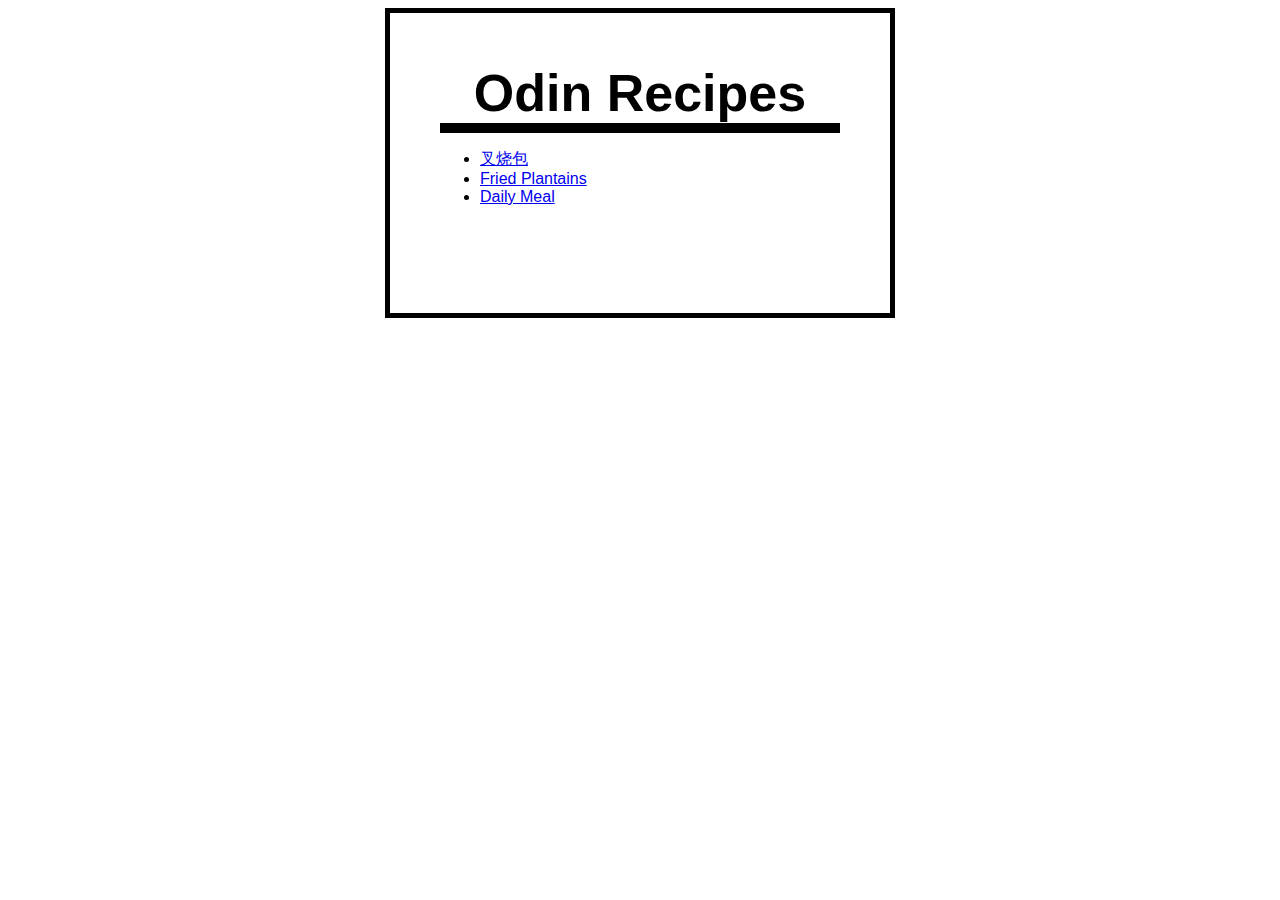
<file: index.html>
<!doctype html>
<html lang="en">
  <head>
    <meta charset="UTF-8" />
    <meta name="viewport" content="width=device-width, initial-scale=1" />
    <link href="style.css" rel="stylesheet" />
    <title>Recipes</title>
  </head>
  <body>
    <div class="recipes-box">
      <h1 class="center-title">Odin Recipes</h1>
      <ul>
        <li><a href="recipes/叉烧包.html">叉烧包</a></li>
        <li><a href="recipes/fried-plantains.html">Fried Plantains</a></li>
        <li><a href="recipes/daily-meal.html">Daily Meal</a></li>
      </ul>
    </div>
  </body>
</html>
</file>
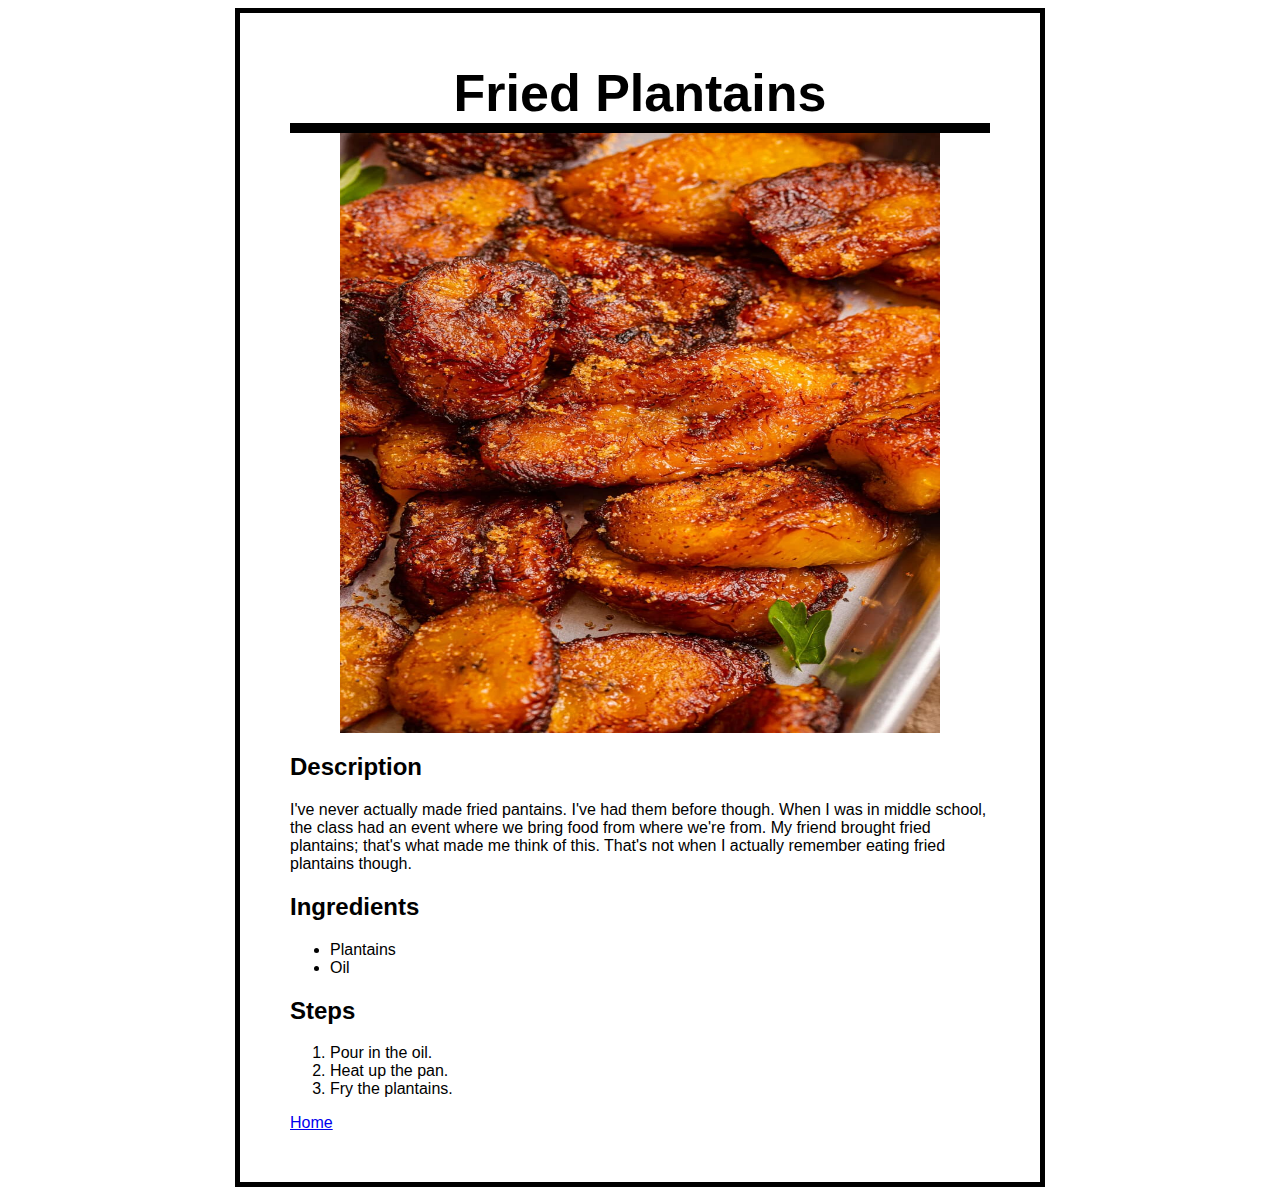
<file: recipes/fried-plantains.html>
<!doctype html>
<html lang="en">
  <head>
    <meta charset="UTF-8" />
    <meta name="viewport" content="width=device-width, initial-scale=1" />
    <title></title>
    <link href="../style.css" rel="stylesheet" />
  </head>
  <body>
    <div class="article">
      <h1 class="center-title">Fried Plantains</h1>
      <img
        src="../public/fried-plantains.jpg"
        alt="Image of Friend Plantains (from https://www.butterbeready.com/fried-sweet-plantains-recipe/)"
        height="1536"
        width="1024"
        class="image"
      />
      <h2>Description</h2>
      <p>
        I've never actually made fried pantains. I've had them before though.
        When I was in middle school, the class had an event where we bring food
        from where we're from. My friend brought fried plantains; that's what
        made me think of this. That's not when I actually remember eating fried
        plantains though.
      </p>
      <h2>Ingredients</h2>
      <ul>
        <li>Plantains</li>
        <li>Oil</li>
      </ul>
      <h2>Steps</h2>
      <ol>
        <li>Pour in the oil.</li>
        <li>Heat up the pan.</li>
        <li>Fry the plantains.</li>
      </ol>
      <a href="../index.html">Home</a>
    </div>
  </body>
</html>
</file>
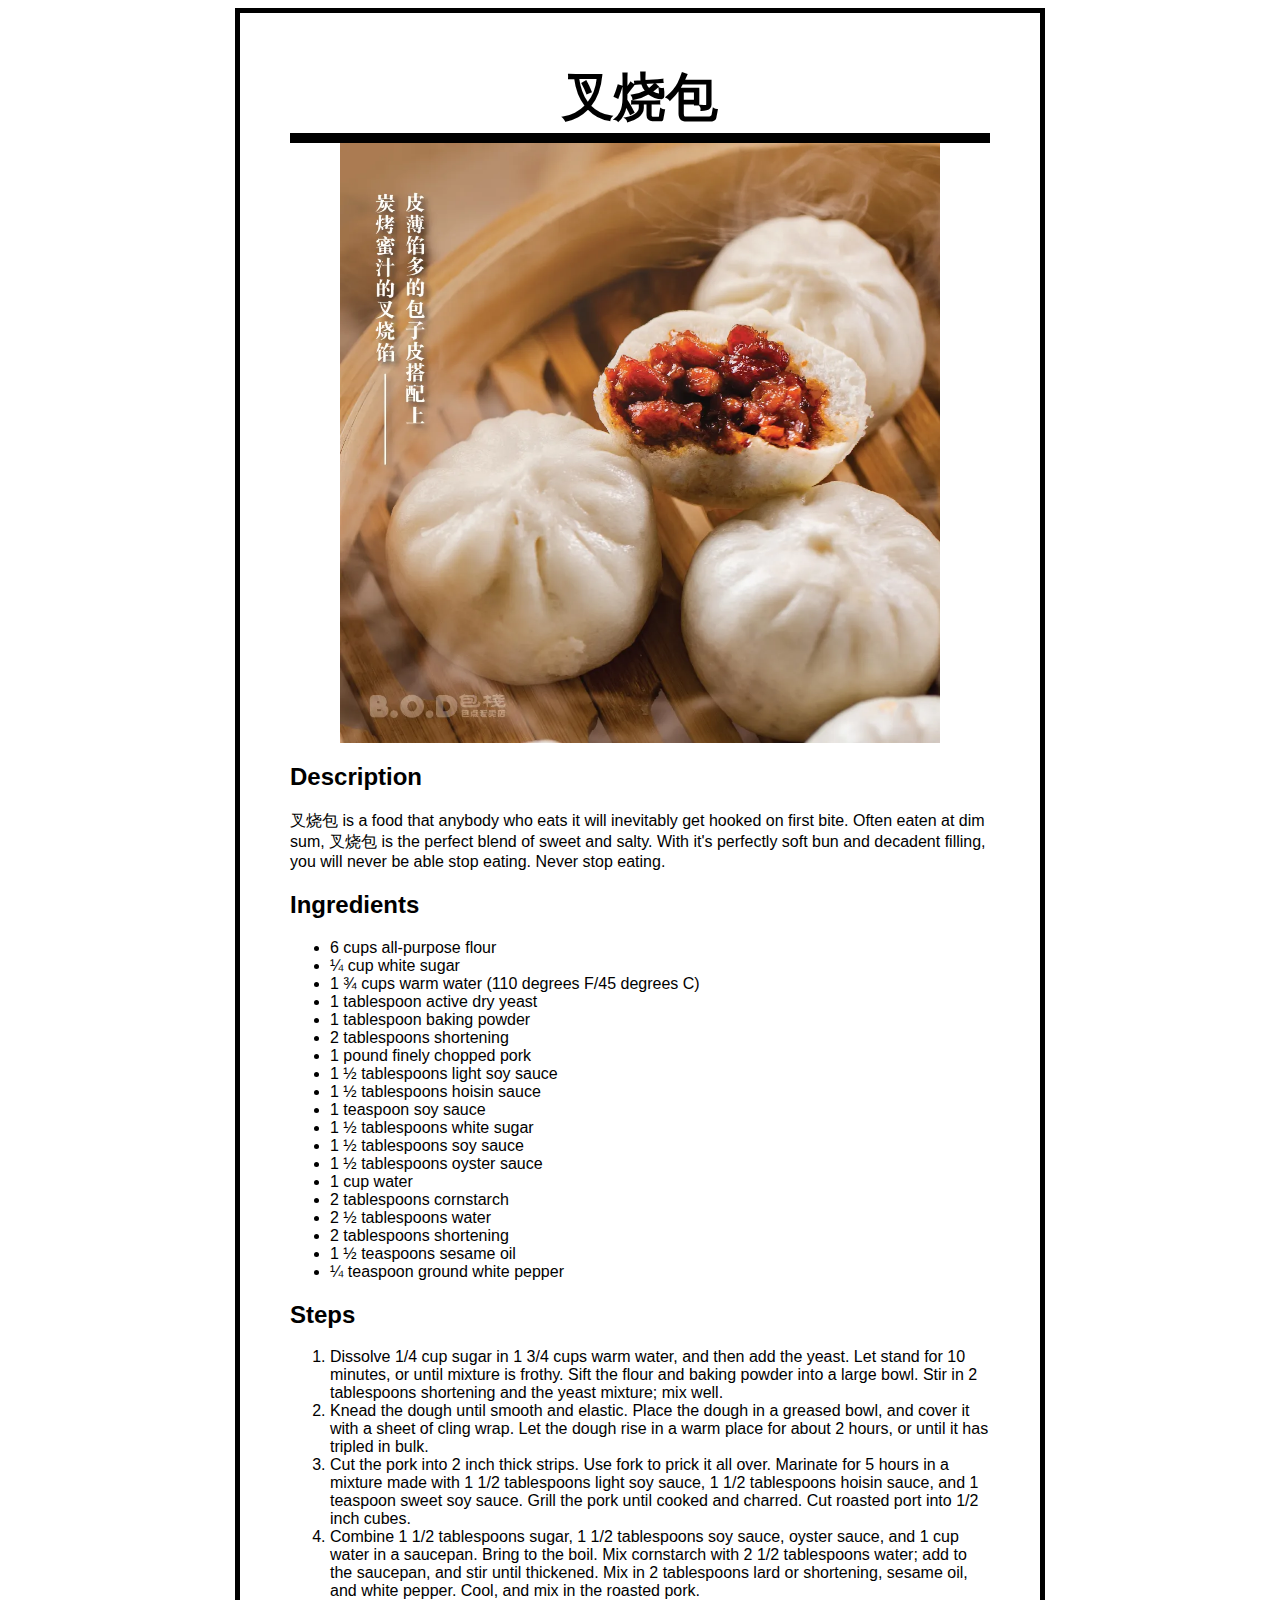
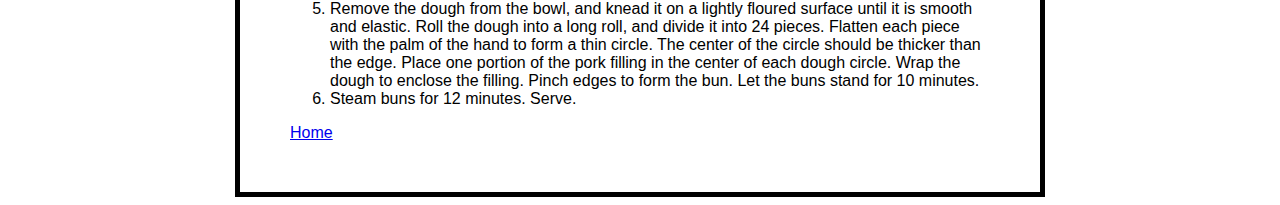
<file: recipes/叉烧包.html>
<!doctype html>
<html lang="en">
  <head>
    <meta charset="UTF-8" />
    <meta name="viewport" content="width=device-width, initial-scale=1" />
    <title></title>
    <link href="../style.css" rel="stylesheet" />
  </head>
  <body>
    <div class="article">
      <h1 class="center-title">叉烧包</h1>
      <img
        src="../public/叉烧包.webp"
        alt="Image of 叉烧包 (from https://www.baozhan.com.my/products/handmade-bbq-pork-steamed-bun)"
        height="1080"
        width="1080"
        class="image"
      />
      <h2>Description</h2>
      <p>
        叉烧包 is a food that anybody who eats it will inevitably get hooked on
        first bite. Often eaten at dim sum, 叉烧包 is the perfect blend of sweet
        and salty. With it's perfectly soft bun and decadent filling, you will
        never be able stop eating. Never stop eating.
        <!-- I don't know what that last sentence is. -->
        <!-- Hope it makes someone feel creeped out for no reason. -->
      </p>
      <h2>Ingredients</h2>
      <ul>
        <li>6 cups all-purpose flour</li>
        <li>¼ cup white sugar</li>
        <li>1 ¾ cups warm water (110 degrees F/45 degrees C)</li>
        <li>1 tablespoon active dry yeast</li>
        <li>1 tablespoon baking powder</li>
        <li>2 tablespoons shortening</li>
        <li>1 pound finely chopped pork</li>
        <li>1 ½ tablespoons light soy sauce</li>
        <li>1 ½ tablespoons hoisin sauce</li>
        <li>1 teaspoon soy sauce</li>
        <li>1 ½ tablespoons white sugar</li>
        <li>1 ½ tablespoons soy sauce</li>
        <li>1 ½ tablespoons oyster sauce</li>
        <li>1 cup water</li>
        <li>2 tablespoons cornstarch</li>
        <li>2 ½ tablespoons water</li>
        <li>2 tablespoons shortening</li>
        <li>1 ½ teaspoons sesame oil</li>
        <li>¼ teaspoon ground white pepper</li>
      </ul>
      <h2>Steps</h2>
      <ol>
        <li>
          Dissolve 1/4 cup sugar in 1 3/4 cups warm water, and then add the
          yeast. Let stand for 10 minutes, or until mixture is frothy. Sift the
          flour and baking powder into a large bowl. Stir in 2 tablespoons
          shortening and the yeast mixture; mix well.
        </li>
        <li>
          Knead the dough until smooth and elastic. Place the dough in a greased
          bowl, and cover it with a sheet of cling wrap. Let the dough rise in a
          warm place for about 2 hours, or until it has tripled in bulk.
        </li>
        <li>
          Cut the pork into 2 inch thick strips. Use fork to prick it all over.
          Marinate for 5 hours in a mixture made with 1 1/2 tablespoons light
          soy sauce, 1 1/2 tablespoons hoisin sauce, and 1 teaspoon sweet soy
          sauce. Grill the pork until cooked and charred. Cut roasted port into
          1/2 inch cubes.
        </li>
        <li>
          Combine 1 1/2 tablespoons sugar, 1 1/2 tablespoons soy sauce, oyster
          sauce, and 1 cup water in a saucepan. Bring to the boil. Mix
          cornstarch with 2 1/2 tablespoons water; add to the saucepan, and stir
          until thickened. Mix in 2 tablespoons lard or shortening, sesame oil,
          and white pepper. Cool, and mix in the roasted pork.
        </li>
        <li>
          Remove the dough from the bowl, and knead it on a lightly floured
          surface until it is smooth and elastic. Roll the dough into a long
          roll, and divide it into 24 pieces. Flatten each piece with the palm
          of the hand to form a thin circle. The center of the circle should be
          thicker than the edge. Place one portion of the pork filling in the
          center of each dough circle. Wrap the dough to enclose the filling.
          Pinch edges to form the bun. Let the buns stand for 10 minutes.
        </li>
        <li>Steam buns for 12 minutes. Serve.</li>
      </ol>
      <a href="../index.html">Home</a>
    </div>
  </body>
</html>
</file>
<file: style.css>
* {
  font-family: Helvetica, sans-serif;
}

.recipes-box {
  height: 200px;
  width: 400px;
  border: solid 5px black;
  margin: 0 auto;
  padding: 50px;
  /* background-color: greenyellow; */
}

.center-title {
  text-align: center;
  font-size: 52px;
  margin: 0;
  padding: 0px 10px auto;
  border-bottom: solid black 10px;
}

.article {
  width: 700px;
  border: solid 5px black;
  margin: 0 auto;
  padding: 50px;
}

.image {
  height: 600px;
  width: 600px;
  margin: 0 auto;
  display: block;
}
</file>
